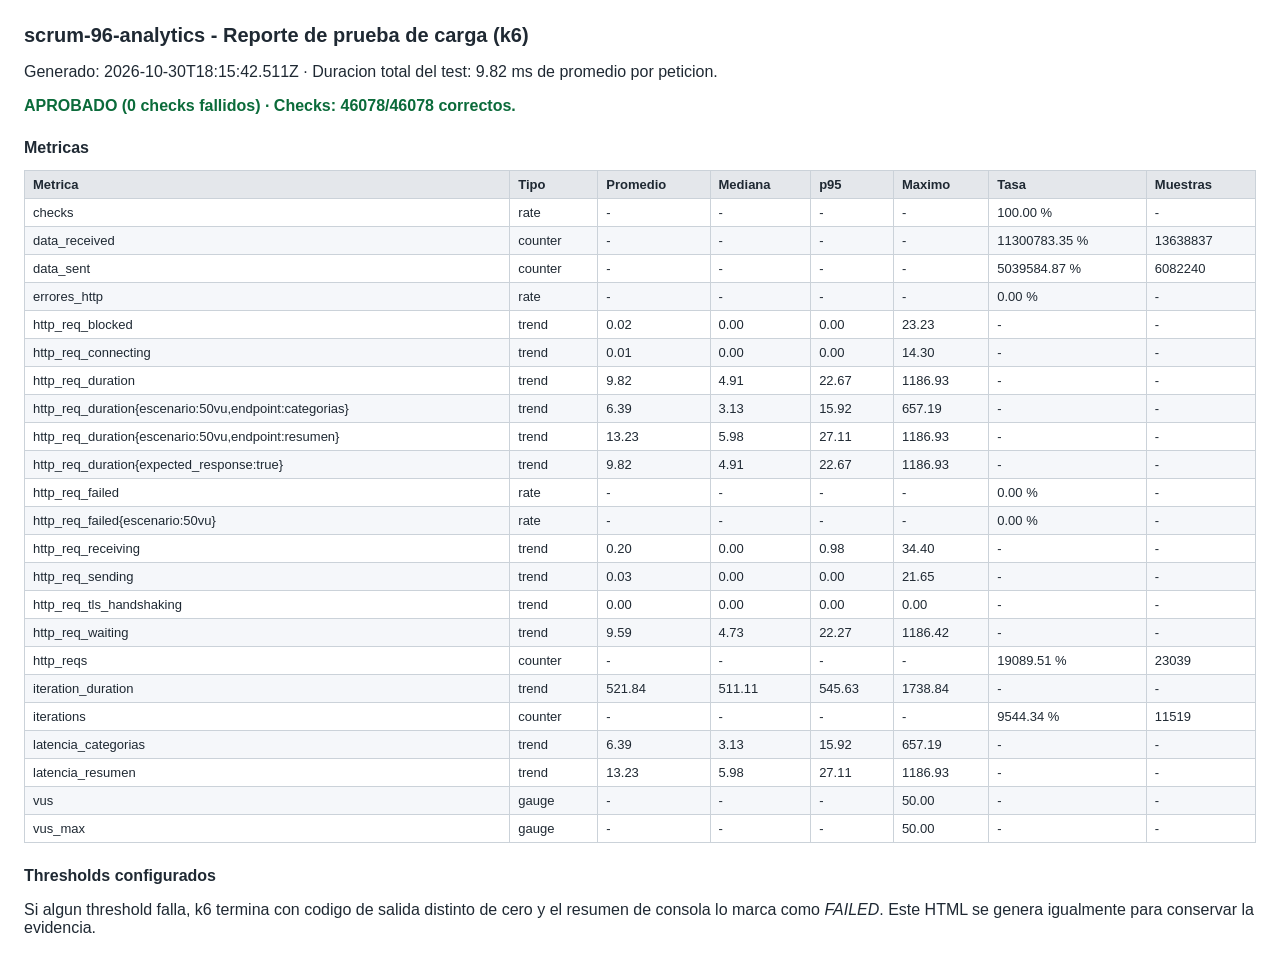
<file: tests/perf/reports/scrum-96-analytics-reporte.html>
<!DOCTYPE html>
<html lang="es">
<head>
  <meta charset="utf-8">
  <title>scrum-96-analytics - Reporte k6</title>
  <style>
    body { font-family: Segoe UI, Arial, sans-serif; margin: 24px; color: #1f2933; }
    h1 { font-size: 20px; }
    h2 { font-size: 16px; margin-top: 24px; }
    table { border-collapse: collapse; width: 100%; font-size: 13px; }
    th, td { border: 1px solid #cbd2d9; padding: 6px 8px; text-align: left; }
    th { background: #e4e7eb; }
    tr:nth-child(even) td { background: #f5f7fa; }
    .ok { color: #0b6b3a; font-weight: 600; }
    .mal { color: #a61b1b; font-weight: 600; }
  </style>
</head>
<body>
  <h1>scrum-96-analytics - Reporte de prueba de carga (k6)</h1>
  <p>Generado: 2026-10-30T18:15:42.511Z ·
     Duracion total del test: 9.82 ms de promedio por peticion.</p>
  <p class="ok">APROBADO (0 checks fallidos) ·
     Checks: 46078/46078 correctos.</p>

  <h2>Metricas</h2>
  <table>
    <thead>
      <tr>
        <th>Metrica</th><th>Tipo</th><th>Promedio</th><th>Mediana</th>
        <th>p95</th><th>Maximo</th><th>Tasa</th><th>Muestras</th>
      </tr>
    </thead>
    <tbody>
      <tr>
        <td>checks</td>
        <td>rate</td>
        <td>-</td>
        <td>-</td>
        <td>-</td>
        <td>-</td>
        <td>100.00 %</td>
        <td>-</td>
      </tr>
      <tr>
        <td>data_received</td>
        <td>counter</td>
        <td>-</td>
        <td>-</td>
        <td>-</td>
        <td>-</td>
        <td>11300783.35 %</td>
        <td>13638837</td>
      </tr>
      <tr>
        <td>data_sent</td>
        <td>counter</td>
        <td>-</td>
        <td>-</td>
        <td>-</td>
        <td>-</td>
        <td>5039584.87 %</td>
        <td>6082240</td>
      </tr>
      <tr>
        <td>errores_http</td>
        <td>rate</td>
        <td>-</td>
        <td>-</td>
        <td>-</td>
        <td>-</td>
        <td>0.00 %</td>
        <td>-</td>
      </tr>
      <tr>
        <td>http_req_blocked</td>
        <td>trend</td>
        <td>0.02</td>
        <td>0.00</td>
        <td>0.00</td>
        <td>23.23</td>
        <td>-</td>
        <td>-</td>
      </tr>
      <tr>
        <td>http_req_connecting</td>
        <td>trend</td>
        <td>0.01</td>
        <td>0.00</td>
        <td>0.00</td>
        <td>14.30</td>
        <td>-</td>
        <td>-</td>
      </tr>
      <tr>
        <td>http_req_duration</td>
        <td>trend</td>
        <td>9.82</td>
        <td>4.91</td>
        <td>22.67</td>
        <td>1186.93</td>
        <td>-</td>
        <td>-</td>
      </tr>
      <tr>
        <td>http_req_duration{escenario:50vu,endpoint:categorias}</td>
        <td>trend</td>
        <td>6.39</td>
        <td>3.13</td>
        <td>15.92</td>
        <td>657.19</td>
        <td>-</td>
        <td>-</td>
      </tr>
      <tr>
        <td>http_req_duration{escenario:50vu,endpoint:resumen}</td>
        <td>trend</td>
        <td>13.23</td>
        <td>5.98</td>
        <td>27.11</td>
        <td>1186.93</td>
        <td>-</td>
        <td>-</td>
      </tr>
      <tr>
        <td>http_req_duration{expected_response:true}</td>
        <td>trend</td>
        <td>9.82</td>
        <td>4.91</td>
        <td>22.67</td>
        <td>1186.93</td>
        <td>-</td>
        <td>-</td>
      </tr>
      <tr>
        <td>http_req_failed</td>
        <td>rate</td>
        <td>-</td>
        <td>-</td>
        <td>-</td>
        <td>-</td>
        <td>0.00 %</td>
        <td>-</td>
      </tr>
      <tr>
        <td>http_req_failed{escenario:50vu}</td>
        <td>rate</td>
        <td>-</td>
        <td>-</td>
        <td>-</td>
        <td>-</td>
        <td>0.00 %</td>
        <td>-</td>
      </tr>
      <tr>
        <td>http_req_receiving</td>
        <td>trend</td>
        <td>0.20</td>
        <td>0.00</td>
        <td>0.98</td>
        <td>34.40</td>
        <td>-</td>
        <td>-</td>
      </tr>
      <tr>
        <td>http_req_sending</td>
        <td>trend</td>
        <td>0.03</td>
        <td>0.00</td>
        <td>0.00</td>
        <td>21.65</td>
        <td>-</td>
        <td>-</td>
      </tr>
      <tr>
        <td>http_req_tls_handshaking</td>
        <td>trend</td>
        <td>0.00</td>
        <td>0.00</td>
        <td>0.00</td>
        <td>0.00</td>
        <td>-</td>
        <td>-</td>
      </tr>
      <tr>
        <td>http_req_waiting</td>
        <td>trend</td>
        <td>9.59</td>
        <td>4.73</td>
        <td>22.27</td>
        <td>1186.42</td>
        <td>-</td>
        <td>-</td>
      </tr>
      <tr>
        <td>http_reqs</td>
        <td>counter</td>
        <td>-</td>
        <td>-</td>
        <td>-</td>
        <td>-</td>
        <td>19089.51 %</td>
        <td>23039</td>
      </tr>
      <tr>
        <td>iteration_duration</td>
        <td>trend</td>
        <td>521.84</td>
        <td>511.11</td>
        <td>545.63</td>
        <td>1738.84</td>
        <td>-</td>
        <td>-</td>
      </tr>
      <tr>
        <td>iterations</td>
        <td>counter</td>
        <td>-</td>
        <td>-</td>
        <td>-</td>
        <td>-</td>
        <td>9544.34 %</td>
        <td>11519</td>
      </tr>
      <tr>
        <td>latencia_categorias</td>
        <td>trend</td>
        <td>6.39</td>
        <td>3.13</td>
        <td>15.92</td>
        <td>657.19</td>
        <td>-</td>
        <td>-</td>
      </tr>
      <tr>
        <td>latencia_resumen</td>
        <td>trend</td>
        <td>13.23</td>
        <td>5.98</td>
        <td>27.11</td>
        <td>1186.93</td>
        <td>-</td>
        <td>-</td>
      </tr>
      <tr>
        <td>vus</td>
        <td>gauge</td>
        <td>-</td>
        <td>-</td>
        <td>-</td>
        <td>50.00</td>
        <td>-</td>
        <td>-</td>
      </tr>
      <tr>
        <td>vus_max</td>
        <td>gauge</td>
        <td>-</td>
        <td>-</td>
        <td>-</td>
        <td>50.00</td>
        <td>-</td>
        <td>-</td>
      </tr>
    </tbody>
  </table>

  <h2>Thresholds configurados</h2>
  <p>Si algun threshold falla, k6 termina con codigo de salida distinto de cero y
     el resumen de consola lo marca como <em>FAILED</em>. Este HTML se genera
     igualmente para conservar la evidencia.</p>
</body>
</html>
</file>
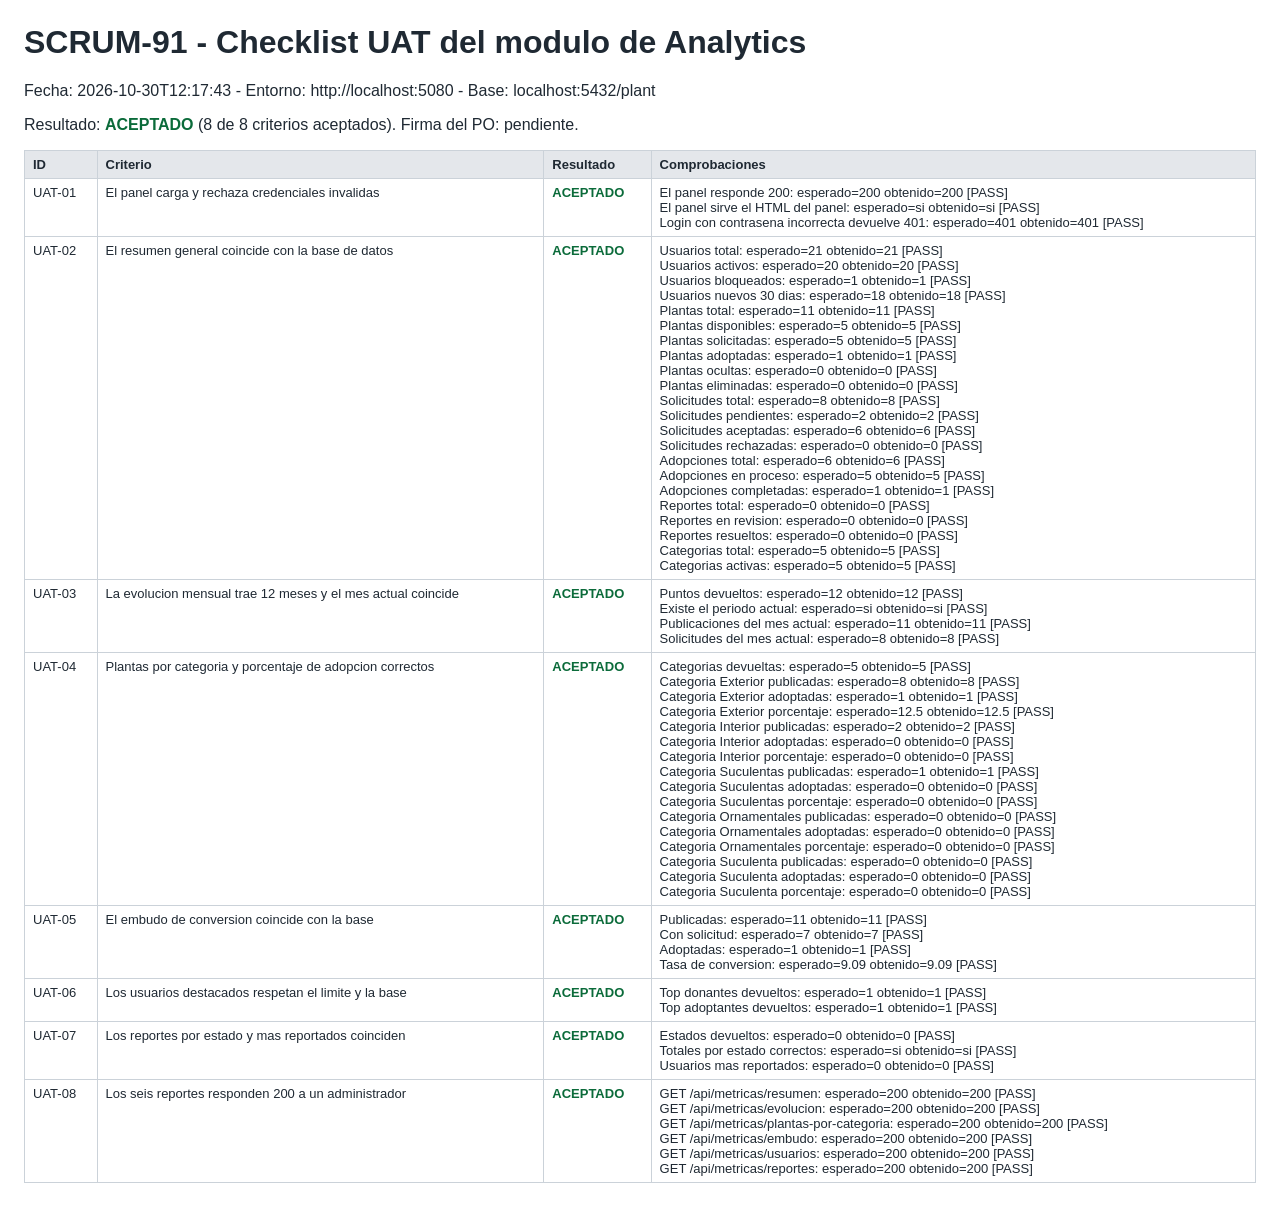
<file: tests/uat/evidencias/scrum-91-uat-20261030-121743.html>
﻿<!DOCTYPE html>
<html lang="es">
<head>
  <meta charset="utf-8">
  <title>SCRUM-91 - Checklist UAT Analytics</title>
  <style>
    body { font-family: Segoe UI, Arial, sans-serif; margin: 24px; color: #1f2933; }
    table { border-collapse: collapse; width: 100%; font-size: 13px; }
    th, td { border: 1px solid #cbd2d9; padding: 6px 8px; text-align: left; vertical-align: top; }
    th { background: #e4e7eb; }
    .ok { color: #0b6b3a; font-weight: 600; }
    .mal { color: #a61b1b; font-weight: 600; }
  </style>
</head>
<body>
  <h1>SCRUM-91 - Checklist UAT del modulo de Analytics</h1>
  <p>Fecha: 2026-10-30T12:17:43 - Entorno: http://localhost:5080 - Base: localhost:5432/plant</p>
  <p>Resultado: <strong class="ok">ACEPTADO</strong>
     (8 de 8 criterios aceptados). Firma del PO: pendiente.</p>
  <table>
    <thead><tr><th>ID</th><th>Criterio</th><th>Resultado</th><th>Comprobaciones</th></tr></thead>
    <tbody>
    <tr><td>UAT-01</td><td>El panel carga y rechaza credenciales invalidas</td><td class="ok">ACEPTADO</td><td>El panel responde 200: esperado=200 obtenido=200 [PASS]<br>El panel sirve el HTML del panel: esperado=si obtenido=si [PASS]<br>Login con contrasena incorrecta devuelve 401: esperado=401 obtenido=401 [PASS]</td></tr>
    <tr><td>UAT-02</td><td>El resumen general coincide con la base de datos</td><td class="ok">ACEPTADO</td><td>Usuarios total: esperado=21 obtenido=21 [PASS]<br>Usuarios activos: esperado=20 obtenido=20 [PASS]<br>Usuarios bloqueados: esperado=1 obtenido=1 [PASS]<br>Usuarios nuevos 30 dias: esperado=18 obtenido=18 [PASS]<br>Plantas total: esperado=11 obtenido=11 [PASS]<br>Plantas disponibles: esperado=5 obtenido=5 [PASS]<br>Plantas solicitadas: esperado=5 obtenido=5 [PASS]<br>Plantas adoptadas: esperado=1 obtenido=1 [PASS]<br>Plantas ocultas: esperado=0 obtenido=0 [PASS]<br>Plantas eliminadas: esperado=0 obtenido=0 [PASS]<br>Solicitudes total: esperado=8 obtenido=8 [PASS]<br>Solicitudes pendientes: esperado=2 obtenido=2 [PASS]<br>Solicitudes aceptadas: esperado=6 obtenido=6 [PASS]<br>Solicitudes rechazadas: esperado=0 obtenido=0 [PASS]<br>Adopciones total: esperado=6 obtenido=6 [PASS]<br>Adopciones en proceso: esperado=5 obtenido=5 [PASS]<br>Adopciones completadas: esperado=1 obtenido=1 [PASS]<br>Reportes total: esperado=0 obtenido=0 [PASS]<br>Reportes en revision: esperado=0 obtenido=0 [PASS]<br>Reportes resueltos: esperado=0 obtenido=0 [PASS]<br>Categorias total: esperado=5 obtenido=5 [PASS]<br>Categorias activas: esperado=5 obtenido=5 [PASS]</td></tr>
    <tr><td>UAT-03</td><td>La evolucion mensual trae 12 meses y el mes actual coincide</td><td class="ok">ACEPTADO</td><td>Puntos devueltos: esperado=12 obtenido=12 [PASS]<br>Existe el periodo actual: esperado=si obtenido=si [PASS]<br>Publicaciones del mes actual: esperado=11 obtenido=11 [PASS]<br>Solicitudes del mes actual: esperado=8 obtenido=8 [PASS]</td></tr>
    <tr><td>UAT-04</td><td>Plantas por categoria y porcentaje de adopcion correctos</td><td class="ok">ACEPTADO</td><td>Categorias devueltas: esperado=5 obtenido=5 [PASS]<br>Categoria Exterior publicadas: esperado=8 obtenido=8 [PASS]<br>Categoria Exterior adoptadas: esperado=1 obtenido=1 [PASS]<br>Categoria Exterior porcentaje: esperado=12.5 obtenido=12.5 [PASS]<br>Categoria Interior publicadas: esperado=2 obtenido=2 [PASS]<br>Categoria Interior adoptadas: esperado=0 obtenido=0 [PASS]<br>Categoria Interior porcentaje: esperado=0 obtenido=0 [PASS]<br>Categoria Suculentas publicadas: esperado=1 obtenido=1 [PASS]<br>Categoria Suculentas adoptadas: esperado=0 obtenido=0 [PASS]<br>Categoria Suculentas porcentaje: esperado=0 obtenido=0 [PASS]<br>Categoria Ornamentales publicadas: esperado=0 obtenido=0 [PASS]<br>Categoria Ornamentales adoptadas: esperado=0 obtenido=0 [PASS]<br>Categoria Ornamentales porcentaje: esperado=0 obtenido=0 [PASS]<br>Categoria Suculenta publicadas: esperado=0 obtenido=0 [PASS]<br>Categoria Suculenta adoptadas: esperado=0 obtenido=0 [PASS]<br>Categoria Suculenta porcentaje: esperado=0 obtenido=0 [PASS]</td></tr>
    <tr><td>UAT-05</td><td>El embudo de conversion coincide con la base</td><td class="ok">ACEPTADO</td><td>Publicadas: esperado=11 obtenido=11 [PASS]<br>Con solicitud: esperado=7 obtenido=7 [PASS]<br>Adoptadas: esperado=1 obtenido=1 [PASS]<br>Tasa de conversion: esperado=9.09 obtenido=9.09 [PASS]</td></tr>
    <tr><td>UAT-06</td><td>Los usuarios destacados respetan el limite y la base</td><td class="ok">ACEPTADO</td><td>Top donantes devueltos: esperado=1 obtenido=1 [PASS]<br>Top adoptantes devueltos: esperado=1 obtenido=1 [PASS]</td></tr>
    <tr><td>UAT-07</td><td>Los reportes por estado y mas reportados coinciden</td><td class="ok">ACEPTADO</td><td>Estados devueltos: esperado=0 obtenido=0 [PASS]<br>Totales por estado correctos: esperado=si obtenido=si [PASS]<br>Usuarios mas reportados: esperado=0 obtenido=0 [PASS]</td></tr>
    <tr><td>UAT-08</td><td>Los seis reportes responden 200 a un administrador</td><td class="ok">ACEPTADO</td><td>GET /api/metricas/resumen: esperado=200 obtenido=200 [PASS]<br>GET /api/metricas/evolucion: esperado=200 obtenido=200 [PASS]<br>GET /api/metricas/plantas-por-categoria: esperado=200 obtenido=200 [PASS]<br>GET /api/metricas/embudo: esperado=200 obtenido=200 [PASS]<br>GET /api/metricas/usuarios: esperado=200 obtenido=200 [PASS]<br>GET /api/metricas/reportes: esperado=200 obtenido=200 [PASS]</td></tr>
    </tbody>
  </table>
</body>
</html>
</file>
